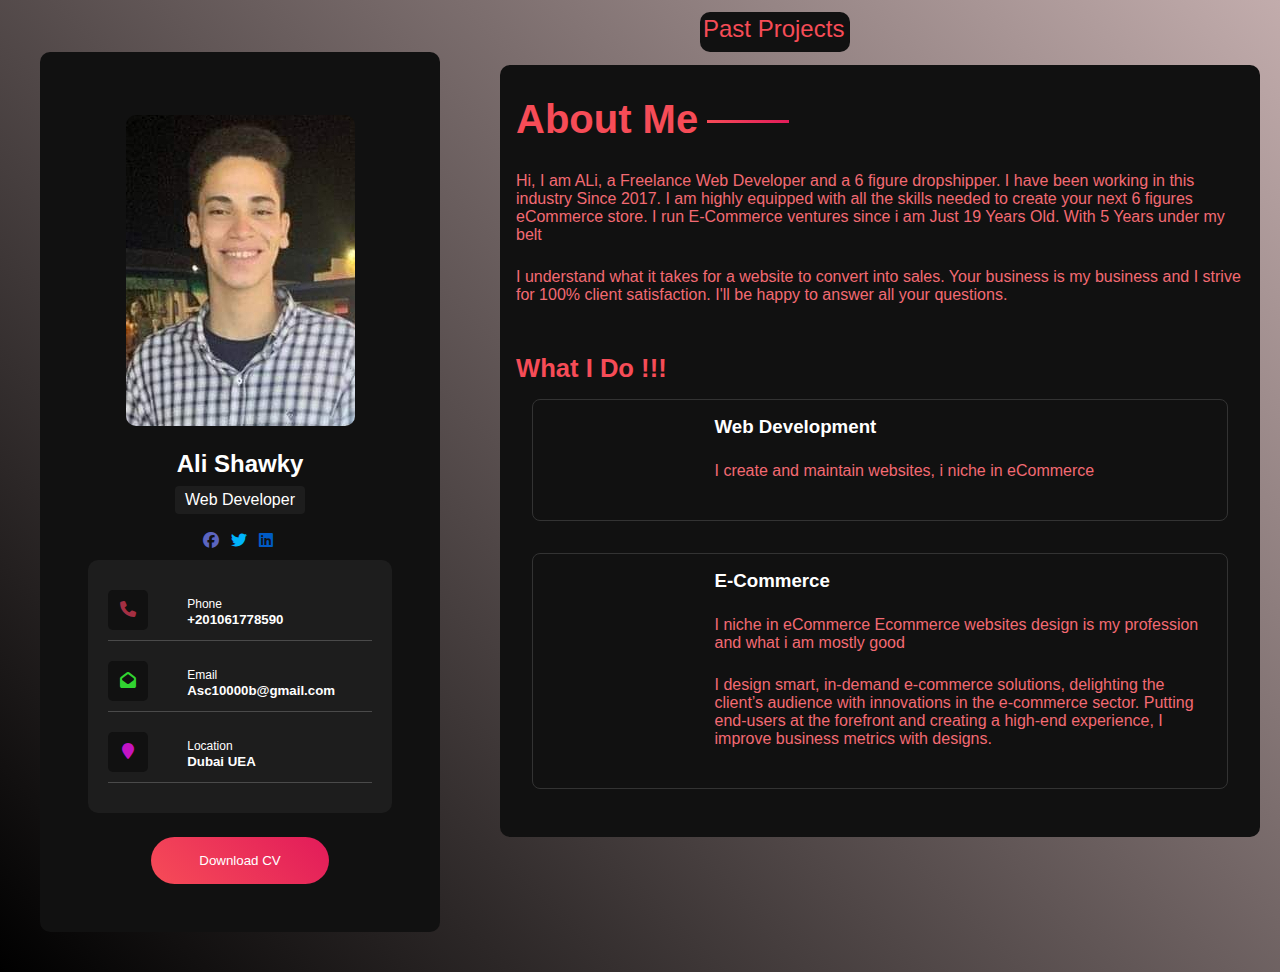
<file: index.html>
<!DOCTYPE html>
<html lang="en">
  <head>
    <meta charset="UTF-8" />
    <meta http-equiv="X-UA-Compatible" content="IE=edge" />
    <meta name="viewport" content="width=device-width, initial-scale=1.0" />
    <title>personal Portfolio website</title>
    <!-- external css -->
    <link rel="stylesheet" href="style.css" />
    <!-- font cdn  -->
    <link rel="stylesheet"
    href=https://cdnjs.cloudflare.com/ajax/libs/font-awesome/6.4.0/css/all.min.css
    />
  </head>
  <body>
    <!-- <div class="lean">
      <div class="leanlinks">
        <a href="port.html">PAST PROJECTS</a>
      </div>
    </div> -->

    <nav class="main-nav">
      <ul class="main-nav-list">
        <li>
          <a class="main-nav-link" href="port.html"> Past Projects</a>
          <!-- <a class="main-nav-link" href="#">Contact </a> -->
          <!-- <a class="main-nav-link" href="#"> #</a> -->
        </li>
      </ul>
    </nav>

    <div class="container">
      <div class="profile-card">
        <div class="profile-pic">
          <img src="images/Untitled.jpg" alt="user avatar" />
        </div>
        <div class="profile-details">
          <div class="intro">
            <h2>Ali Shawky</h2>
            <h4>Web Developer</h4>
            <div class="socail siu icos">
              <a href="#"
                ><i class="fab fa-facebook" style="color: var(--blue)"> </i>
              </a>
              <a href="#"
                ><i class="fab fa-twitter" style="color: var(--skyblue)"> </i>
              </a>
              <!-- <a href="#"
                ><i class="fab fa-dribbble" style="color: var(--dark-pink)">
                </i>
              </a> -->
              <a href="#"
                ><i class="fab fa-linkedin" style="color: var(--light-blue)">
                </i>
              </a>
            </div>
          </div>

          <div class="contact-info">
            <div class="row">
              <div class="icon">
                <i class="fa fa-phone" style="color: rgb(165, 47, 67)"></i>
              </div>
              <div class="content">
                <span>Phone</span>
                <h5>+201061778590</h5>
              </div>
            </div>

            <div class="row">
              <div class="icon">
                <i class="fa fa-envelope-open" style="color: rgb(49, 212, 49)">
                </i>
              </div>
              <div class="content">
                <span>Email</span>
                <h5>Asc10000b@gmail.com</h5>
              </div>
            </div>

            <div class="row">
              <div class="icon">
                <i
                  class="fa fa-map-marker"
                  style="color: rgb(196, 20, 196)"
                ></i>
              </div>
              <div class="content">
                <span>Location</span>
                <h5>Dubai UEA</h5>
              </div>
            </div>
          </div>
        </div>
        <button class="download-btn btn2">Download CV</button>
      </div>
    </div>
    <!-- about section -->
    <div class="about">
      <h1>About Me</h1>
      <p>
        Hi, I am ALi, a Freelance Web Developer and a 6 figure dropshipper. I
        have been working in this industry Since 2017. I am highly equipped with
        all the skills needed to create your next 6 figures eCommerce store. I
        run E-Commerce ventures since i am Just 19 Years Old. With 5 Years under
        my belt
      </p>
      <p>
        I understand what it takes for a website to convert into sales. Your
        business is my business and I strive for 100% client satisfaction. I'll
        be happy to answer all your questions.
      </p>
      <h2 class="do">What I Do !!!</h2>

      <div class="work pot">
        <div class="workbox">
          <div class="icon">
            <!-- <img src="images/a2.jpg" alt="" /> -->
          </div>
          <div class="desc">
            <h3>Web Development</h3>
            <p>I create and maintain websites, i niche in eCommerce</p>
          </div>
        </div>
        <div class="work">
          <div class="workbox">
            <div class="icon">
              <!-- <img src="images/a2.jpg" alt="" /> -->
            </div>
            <div class="desc">
              <h3>E-Commerce</h3>
              <p>
                I niche in eCommerce Ecommerce websites design is my profession
                and what i am mostly good
              </p>
              <p>
                I design smart, in-demand e-commerce solutions, delighting the
                client’s audience with innovations in the e-commerce sector.
                Putting end-users at the forefront and creating a high-end
                experience, I improve business metrics with designs.
              </p>
            </div>
          </div>

          <!-- <div class="work">
            <div class="workbox">
              <div class="icon el1">
                <img src="images/a2.jpg" alt="" />
              </div>
              <div class="desc">
                <h3>smma</h3>
                <p>
                  Lorem ipsum dolor sit amet consectetur adipisicing elit. A
                  voluptatum ea
                </p>
              </div>
            </div> -->
          <!-- <div class="work">
              <div class="workbox">
                <div class="icon el2">
                  <img src="images/a2.jpg" alt="" />
                </div>
                <div class="desc">
                  <h3>maintaince</h3>
                  <p>
                    Lorem ipsum dolor sit amet consectetur adipisicing elit. A
                    voluptatum ea
                  </p>
                </div>
              </div> -->
        </div>
      </div>
      <!-- </div> -->
    </div>

    <!-- <div class="sec-page too">
      <div class="Past-projects">MY PAST PROJECTS</div>
      <a href="port.html">projects</a>
    </div> -->

    <!-- https://omnifood.dev/  -->
    <!-- will take care of this part when i finsih alteast one more project of my own, i mean the ecom one -->
    <!-- will creat a nav that contains difrent pages named (portfolio(design procces)(contact) and keep the landing page like this without dsitacctions-->
  </body>
</html>
</file>
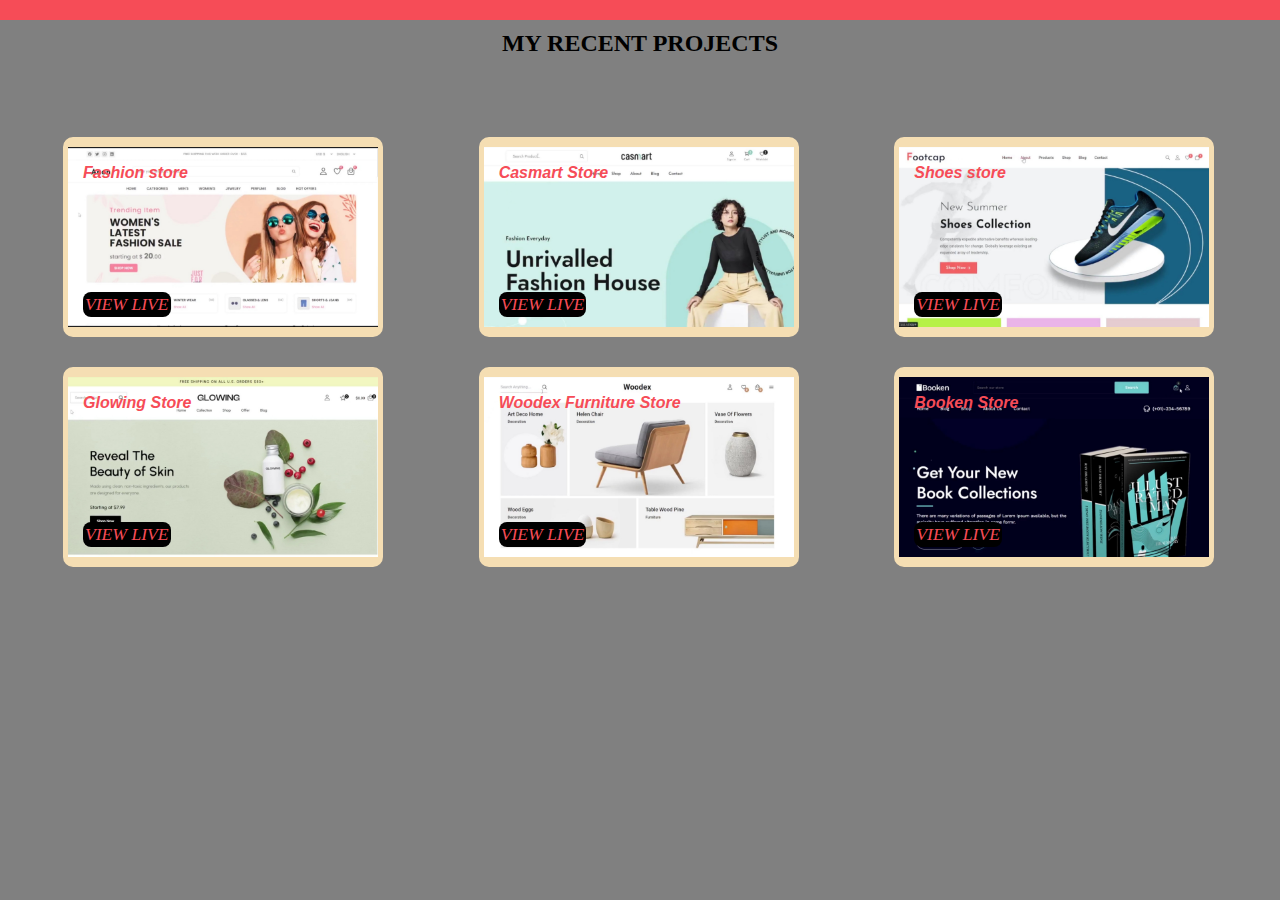
<file: port.html>
<!DOCTYPE html>
<html lang="en">
  <head>
    <meta charset="UTF-8" />
    <meta http-equiv="X-UA-Compatible" content="IE=edge" />
    <meta name="viewport" content="width=device-width, initial-scale=1.0" />
    <title>past projects</title>
    <link rel="stylesheet" href="port.css" />
  </head>
  <body>
    <div class="container">
      <div class="header">MY RECENT PROJECTS</div>
      <p class="text">
        <!-- Take a look at this diffrents stores -->
        <!-- Lorem ipsum dolor sit amet, consectetur adipiscing elit, sed do eiusmod
        tempor incididunt ut labore et dolore magna aliqua. -->
      </p>

      <ul class="gridlist">
        <li>
          <div class="projectcard">
            <figure class="imgholder" style="width: 320px; height: 200px">
              <img
                class="imgcover"
                src="ecomport/es1.jpg"
                loading="lazy"
                alt="anon ecom"
                width="320px"
                height="450"
              />
            </figure>
            <div class="cardcontent">
              <p class="cardsubtitl">
                <!-- ecom -->
              </p>
              <h3 class="h3">
                <a class="cardtitle" href="#"> Fashion store </a>
              </h3>
              <a
                class="btn"
                href="https://codewithsadee.github.io/anon-ecommerce-website/"
                >VIEW LIVE
              </a>
            </div>
          </div>
        </li>
        <!--  -->
        <li>
          <div class="projectcard">
            <figure class="imgholder" style="width: 320px; height: 200px">
              <img
                class="imgcover"
                src="ecomport/es2.jpg"
                loading="lazy"
                alt="anon ecom"
                width="320px"
                height="450"
              />
            </figure>
            <div class="cardcontent">
              <p class="cardsubtitl"></p>
              <h3 class="h3">
                <a class="cardtitle" href="#"> Casmart Store</a>
              </h3>
              <a class="btn" href="https://casmart.vercel.app/">VIEW LIVE </a>
            </div>
          </div>
        </li>
        <!--  -->
        <!--  -->
        <li>
          <div class="projectcard">
            <figure class="imgholder" style="width: 320px; height: 200px">
              <img
                class="imgcover"
                src="ecomport/es3.jpg"
                loading="lazy"
                alt="anon ecom"
                width="350px"
                height="480"
              />
            </figure>
            <div class="cardcontent">
              <p class="cardsubtitl"></p>
              <h3 class="h3">
                <a class="cardtitle" href="#">Shoes store</a>
              </h3>
              <a
                class="btn btns"
                href="https://codewithsadee.github.io/footcap/"
                >VIEW LIVE
              </a>
            </div>
          </div>
        </li>

        <!--  -->
        <!-- delte soon -->
        <li>
          <div class="projectcard">
            <figure class="imgholder" style="width: 320px; height: 200px">
              <img
                class="imgcover"
                src="ecomport/es4.jpg"
                loading="lazy"
                alt="anon ecom"
                width="350px"
                height="480"
              />
            </figure>
            <div class="cardcontent">
              <p class="cardsubtitl"></p>
              <h3 class="h3">
                <a class="cardtitle" href="#"> Glowing Store</a>
              </h3>
              <a
                class="btn btns"
                href="https://codewithsadee.github.io/glowing/"
                >VIEW LIVE
              </a>
            </div>
          </div>
        </li>
        <li>
          <div class="projectcard">
            <figure class="imgholder" style="width: 320px; height: 200px">
              <img
                class="imgcover"
                src="ecomport/es5.jpg"
                loading="lazy"
                alt="anon ecom"
                width="350px"
                height="480"
              />
            </figure>
            <div class="cardcontent">
              <p class="cardsubtitl"></p>
              <h3 class="h3">
                <a class="cardtitle" href="#"> Woodex Furniture Store </a>
              </h3>
              <a class="btn btns" href="https://codewithsadee.github.io/woodex/"
                >VIEW LIVE
              </a>
            </div>
          </div>
        </li>
        <li>
          <div class="projectcard">
            <figure class="imgholder" style="width: 320px; height: 200px">
              <img
                class="imgcover"
                src="ecomport/es6.jpg"
                loading="lazy"
                alt="anon ecom"
                width="350px"
                height="480"
              />
            </figure>
            <div class="cardcontent">
              <p class="cardsubtitl"></p>
              <h3 class="h3">
                <a class="cardtitle" href="#"> Booken Store</a>
              </h3>
              <a class="btn btns" href="https://codewithsadee.github.io/booken/"
                >VIEW LIVE
              </a>
            </div>
          </div>
        </li>

        <!--  -->
      </ul>
    </div>
  </body>
</html>
</file>
<file: style.css>
:root {
  /* 1st #2f192e 2nd #30192d*/
  --purple: black;
  --purple-light: rgb(194, 172, 172);
  --dark-blue: #012677;
  --blue: #5c65c0;
  --skyblue: #00b4fc;
  --light-blue: #005bc5;
  --dark-pink: #f64c57;
  --dark-magenta: #e21b5a;
  --light-grean: #61e2c2;
  --light-purple: #d9abff;
}

* {
  box-sizing: border-box;
  padding: 0;
  margin: 0;
  text-decoration: none;
  font-family: poppins, sans-serif;
}
body {
  background: linear-gradient(45deg, var(--purple), var(--purple-light));
}
.container {
  display: flex;
  /* justify-content: space-around; */
  align-items: center;
  min-height: 100%;
  width: 100%;
  flex-wrap: wrap;
  position: relative;
}
.profile-card {
  background-color: #111;
  width: 400px;
  padding: 3rem;
  border-radius: 10px;
  min-height: 400px;
  position: relative;
  color: #fff;
  /* margin-top: 40px; */
  margin-left: 40px;
  margin-bottom: 40px;
  /* margin: 15px; */
  display: flex;
  justify-content: space-between;
  align-items: center;
  flex-direction: column;
}
.profile-card .profile-pic {
  margin-top: 15px;
  overflow: hidden;
}
.profile-card .profile-pic img {
  border-radius: 10px;
}
.profile-card .profile-details {
  display: flex;
  flex-direction: column;
  justify-content: flex-start;
  align-items: center;
  width: 100%;
}
.profile-details .intro {
  display: flex;
  justify-content: center;
  align-items: center;
  flex-direction: column;
}
.profile-details .intro h2 {
  margin-top: 20px;
}
.profile-details .intro h4 {
  background: #1d1d1d;
  font-weight: 400;
  border-radius: 4px;
  padding: 5px 10px;
  margin: 8px;
}
.profile-details .intro .social {
  margin-top: 10px;
  margin-bottom: 25px;
}
.profile-details .intro .social i {
  color: #ddd;
  font-size: 16px;
  background-color: #222;
  margin: 5px;
  height: 35px;
  width: 35px;
  line-height: 35px;
  text-align: center;
  border-radius: 5px;
  transition: 0.5s;
}
.siu i:hover {
  transform: scale(1.2);
  border: 1px solid rgba(255, 255, 255, 0.3);
}

.contact-info {
  padding: 20px;
  background-color: #1d1d1d;
  border-radius: 10px;
  width: 100%;
}
.siu {
  padding: 10px;
}
.btn2 {
  padding: 3px;
  margin-top: 15px;
}
.icos {
  display: flex;
  padding-left: 6px;
  gap: 12px;
}
.contact-info .row {
  display: flex;
  justify-content: space-between;
  align-items: center;
  border-bottom: 1px solid rgba(255, 255, 255, 0.2);
  padding: 10px 0;
  margin-bottom: 10px;
}
.contact-info .row .icon {
  height: 40px;
  width: 40px;
  line-height: 40px;
  border-radius: 5px;
  background-color: #111;
  text-align: center;
  color: #fff;
  transition: 0.5s;
}
.row .icon:hover {
  transform: scale(1.2);
  border: 1px solid rgba(255, 255, 255, 0.1);
}
.row .content {
  min-width: 70%;
}
.row .content span {
  font-size: 12px;
}
.btn2 {
  background-image: linear-gradient(45deg, #f64c57, #e21b5a);
  color: #fff;
  padding: 1rem 3rem;
  border-radius: 30px;
  margin-top: 1.5rem;
  border: none;
}

/* nav */
.lean {
  /* display: flex; */
  /* gap: 40px; */
  /* position: absolute; */
  margin-top: 10px;
  margin-left: 497px;
  padding: 6;
  height: 30px;
  width: 144px;
  background-color: #111;
  border-radius: 10px;
}
.leanlinks {
  padding: 5px;
  text-decoration-color: #555;
  color: inherit;
}
.leanlinks:hover {
  color: white;
}

.main-nav-list {
  list-style: none;
  display: flex;
  gap: 3.2rem;
}
.main-nav-list {
  margin-top: 12px;
  margin-left: 700px;
  width: 150px;
  height: 40px;
  background-color: #111;
  padding: 3px;
  border-radius: 10px;
}
.main-nav-link:link,
.main-nav-link:visited {
  text-decoration: none;
  color: #f64c57;
  font-weight: 500;
  font-size: 1.5rem;
  transition: all 0.3s;
}
.main-nav-link:hover,
.main-nav-link:active {
  color: #222;
}

/* about sec */
.about {
  position: absolute;
  margin-top: -947px;
  margin-left: 500px;
  margin-top: -907px;
}
.about {
  background-color: #111;
  max-width: 760px;
  padding: 2rem 1rem;
  border-radius: 10px;
}
.container {
  display: flex;
}
.about H1 {
  color: #f64c57;
  margin-bottom: 0.4rem;
  position: relative;
  display: inline-block;
  font-size: 2.5rem;
}
.about h2 {
  color: #f64c57;
  font-size: 1.6rem;
  /* margin: 0.5rem 0; */
}
.about H1::after {
  position: absolute;
  content: "";
  top: 50%;
  right: -50%;
  width: 45%;
  height: 3px;
  background: linear-gradient(45deg, #f64c57, #e21b5a);
}
.do {
  margin-top: 50px;
}
.about p {
  color: #f36a73;
  margin: 1.5rem 0;
}
.about .work {
  display: grid;
  /* grid-template-columns: 360px 360px; */
  /* grid-template-rows: 180px 170px;
  grid-template-columns: 1fr 1fr; */
  /* grid-template-rows: 400px 400px; */
}

.work .workbox {
  display: flex;
  justify-content: space-between;
  border-radius: 8px;
  border: 1px solid #333;
  padding: 1rem;
  margin: 1rem;
}
.work .workbox .desc {
  width: 75%;
  color: #555;
}
.work .workbox .desc h3 {
  color: #fff;
  margin-bottom: 3px;
}

/* sec-page */
.sec-page {
  margin-top: 40px;
  margin-left: 40px;
  margin-bottom: 40px;
  width: 720px;
  background-color: white;
  position: absolute;
  top: 124%;
  right: 8%;
  /* 
  width: 45%;
  height: 3px; */
}
/* 
responsive design
*/
@media (max-width: 768px) {
  .profile-card {
    margin-left: 17px;
    margin-bottom: 10px;
  }
  .container {
    /* background-color: #b30f0f; */
    margin-top: -22;
    /* position: relative;
    margin-top: 20; */
  }
  .about {
    /* color: black; */
  }
  .about {
    width: 1005;
    max-width: 410px;
    padding: 1.7rem;
    margin: 0.9rem;
    /* margin-left: 17px;
    margin-bottom: 10px; */
  }
  .about h1 {
    font-size: 2.2rem;
  }
  .about .work {
    grid-template-columns: repeat(1, 1fr);
    grid-template-rows: repeat(4, auto);
  }
  .sec-page {
    /* position: relative; */
    width: 1005;
    /* position: absolute; */
    max-width: 400px;
    padding: 1.3rem;
    margin-top: 88rem;
    margin-right: 1.3rem;
    /* top: 30px; */

    margin: 2.2rem;
  }
  .lean {
    /* position: absolute; */
    margin-top: 4px;
    margin-left: 30px;
  }
  .leanlinks {
    /* margin-bottom: 40px; */
  }
  .main-nav {
    margin-left: -600px;
    margin-bottom: 10px;
  }
}
</file>
<file: port.css>
.header {
  /* width: 924px; */
  /* background-color: aqua;

  padding-left: 460px; */
  text-align: center;
  font-size: x-large;
  color: black;
  font-weight: 900;
  padding-top: 10px;
  padding: 10px;
  border-top: 20px solid #f64c57;
  /* border-right: 20px solid #f64c57;
  border-left: 20px solid #f64c57; */
}
p {
  /* padding-top: 100px; */
  margin-left: 40px;
  /* text-align: center; */
  font-size: x-large;
  color: wheat;
}
* {
  margin: 0px;
  padding: 0px;
  box-sizing: border-box;
}
body {
  color: gray;
  /* font-size: 1.6rem;
  line-height: 1.8; */
  background-color: grey;
}
.gridlist {
  grid-template-columns: repeat(3, 1fr);
  gap: 30px;
  column-gap: 30px;
}

/* gridlist
      projectcard
      imgholder
      imgcover
      
      cardcontent
      cardsubtitl
      cardsubtitl
      h3
      cardtitle
      btn */

li {
  list-style: none;
}
.gridlist {
  display: grid;
  margin-left: 63px;
  /* margin-right: 35px; */
  margin-top: 70px;
  margin-bottom: 30px;
}
.projectcard {
  position: relative;
  border-radius: var(--radius-8);
  overflow: hidden;
}
.imgcover {
  width: 100%;
  height: 100%;
  object-fit: cover;
  border-radius: 10px;
  border-top: solid 10px wheat;
  border-bottom: solid 10px wheat;
  border-left: solid 5px wheat;
  border-right: solid 5px wheat;
}
img {
  height: auto;
  display: block;
}
.projectcard .cardcontent {
  padding: 30px;
  position: absolute;
  bottom: 0px;
  left: 0px;
  right: 0px;
  padding: 20px;
  z-index: 1;
  transition: var(--transition-2);
}
.project-card .card-subtitle {
  font-size: 1.6rem;
  color: rgb(151, 145, 145);

  line-height: 1;
}
h3 {
  color: rgb(34, 30, 30);
  font-family: sans-serif;
  line-height: 1.2;
}
.project-card .cardsubtitl {
  color: white;
  margin-block: 12px 15px;
}
a {
  display: block;
  text-decoration: none;
}
.btn {
  background-image: var(--gradient);
  background-size: 1000%;
}
.btn {
  max-width: max-content;
  color: var(--white-1);
  font-size: var(--fs-6);
  font-weight: var(--fw-700);
  padding: 10px 30px;
  border-radius: var(--radius-5);
  transition: var(--transition-1);
}
.btn {
  /* margin-top: 800px; */
  color: #f64c57;
  padding: 2px;
  border-radius: 8px;
  background-color: black;
  /* margin-top: 10px; */
  font-style: italic;
  font-size: large;
}
.cardtitle {
  position: absolute;
  margin-top: -129px;
  /* margin-top: 47px; */
  color: #f64c57;
  font-size: medium;
  /* color: black; */
  list-style: none;
  font-style: italic;
}
.btn:link,
.btn:visited {
  text-decoration: none;
  color: #f64c57;
  font-weight: 500;
  font-size: 1.1rem;
  transition: all 0.3s;
}
.btn:hover,
.btn:active {
  color: #222;
}

/* 
 */
@media (max-width: 768px) {
  .gridlist {
    grid-template-columns: 1fr;
    grid-template-rows: 1fr;
  }
}
</file>
